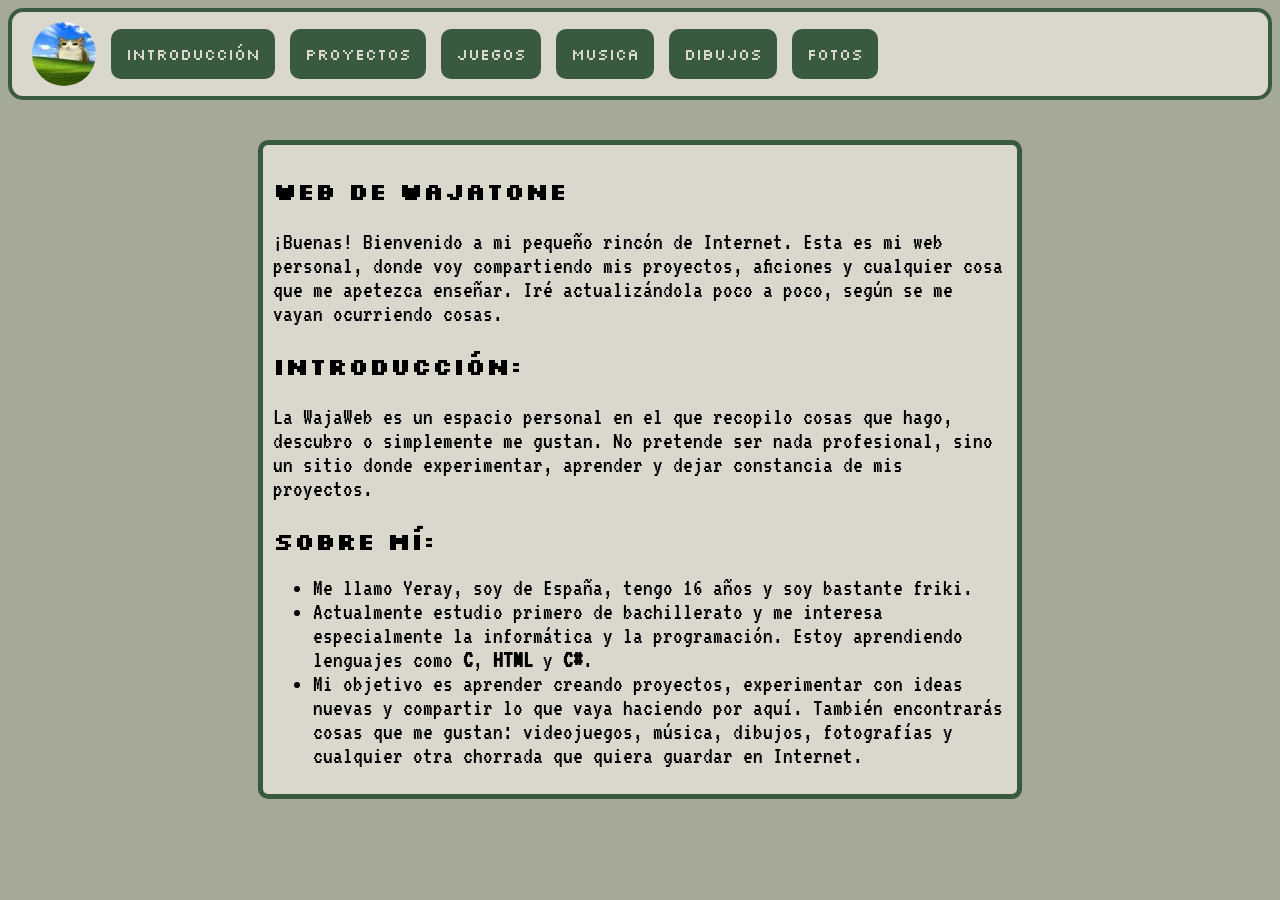
<file: index.html>
<html>

<head>

   <meta charset="UTF-8">
   <title>La WajaWeb</title>
   <link rel="stylesheet" href="style.css">
   <link rel="icon" href="pfp.png">

  <!-- Cosas de fuentes de google -->
  <link rel="preconnect" href="https://fonts.googleapis.com">
  <link rel="preconnect" href="https://fonts.gstatic.com" crossorigin>
  <link href="https://fonts.googleapis.com/css2?family=Pixelify+Sans:wght@400..700&family=VT323&display=swap" rel="stylesheet">
  <link href="https://fonts.googleapis.com/css2?family=Pixelify+Sans:wght@400..700&family=Silkscreen:wght@400;700&family=VT323&display=swap" rel="stylesheet">

</head>

<!-- //////////////[AQUI ESTA LA WEB]//////////////-->

<body>
   
  <nav>
   <a href="https://github.com/wajatone"> <img src="https://wajatone.github.io/Wajaweb/pfp.png" alt="Profile picture" class="pfp"> </a> <a href="https://wajatone.github.io/Wajaweb/index.html" class="nav">INTRODUCCIÓN</a> <a href="https://wajatone.github.io/Wajaweb/Proyectos/index.html" class="nav">Proyectos</a> <a href="https://wajatone.github.io/Wajaweb/Juegos/index.html" class="nav">Juegos</a> <a href="https://wajatone.github.io/Wajaweb/Musica/index.html" class="nav">Musica</a> <a href="https://wajatone.github.io/Wajaweb/Dibujos/index.html" class="nav">Dibujos</a> <a href="https://wajatone.github.io/Wajaweb/Fotos/index.html" class="nav">Fotos</a>
  </nav>

<section class="pres">

    <h1>Web de Wajatone</h1>
    <p>¡Buenas! Bienvenido a mi pequeño rincón de Internet. Esta es mi web personal, donde voy compartiendo mis proyectos, aficiones y cualquier cosa que me apetezca enseñar. Iré actualizándola poco a poco, según se me vayan ocurriendo cosas.</p>

    <h2>Introducción:</h2>
    <p>La WajaWeb es un espacio personal en el que recopilo cosas que hago, descubro o simplemente me gustan. No pretende ser nada profesional, sino un sitio donde experimentar, aprender y dejar constancia de mis proyectos.</p>

    <h2>Sobre mí:</h2>
    <ul>
        <li>Me llamo Yeray, soy de España, tengo 16 años y soy bastante friki.</li>
        <li>Actualmente estudio primero de bachillerato y me interesa especialmente la informática y la programación. Estoy aprendiendo lenguajes como <b>C</b>, <b>HTML</b> y <b>C#</b>.</li>
        <li>Mi objetivo es aprender creando proyectos, experimentar con ideas nuevas y compartir lo que vaya haciendo por aquí. También encontrarás cosas que me gustan: videojuegos, música, dibujos, fotografías y cualquier otra chorrada que quiera guardar en Internet.</li>
    </ul>

</section>




</body></html>
</file>
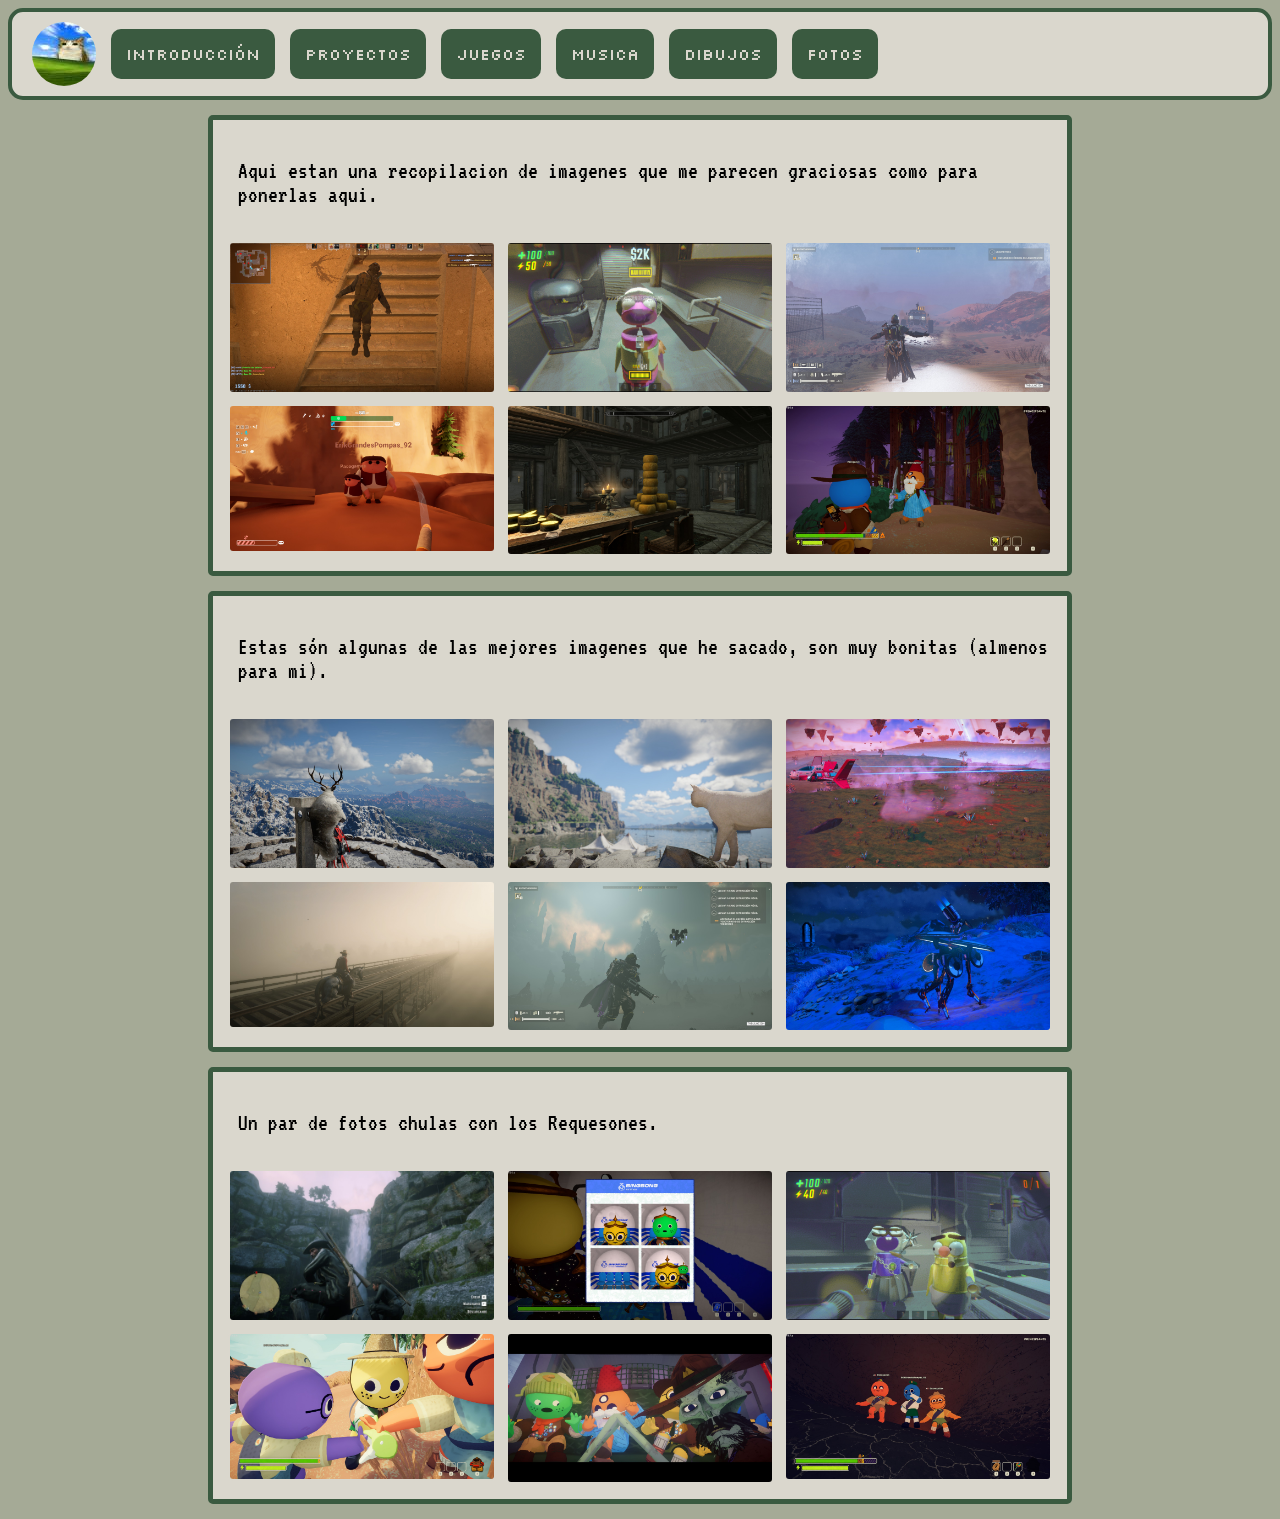
<file: Fotos/index.html>
<html>

<head>

   <meta charset="UTF-8">
   <title>Fotos</title>
   <link rel="stylesheet" href="style.css">
   <link rel="icon" href="../pfp.png">

  <!-- Cosas de fuentes de google -->
  <link rel="preconnect" href="https://fonts.googleapis.com">
  <link rel="preconnect" href="https://fonts.gstatic.com" crossorigin>
  <link href="https://fonts.googleapis.com/css2?family=Pixelify+Sans:wght@400..700&family=VT323&display=swap" rel="stylesheet">
  <link href="https://fonts.googleapis.com/css2?family=Pixelify+Sans:wght@400..700&family=Silkscreen:wght@400;700&family=VT323&display=swap" rel="stylesheet">

</head>

<!-- //////////////[AQUI ESTA LA WEB]//////////////-->

<body>
   
  <nav>
   <a href="https://github.com/wajatone"> <img src="https://wajatone.github.io/Wajaweb/pfp.png" alt="Profile picture" class="pfp"> </a> <a href="https://wajatone.github.io/Wajaweb/index.html" class="nav">INTRODUCCIÓN</a> <a href="https://wajatone.github.io/Wajaweb/Proyectos/index.html" class="nav">Proyectos</a> <a href="https://wajatone.github.io/Wajaweb/Juegos/index.html" class="nav">Juegos</a> <a href="https://wajatone.github.io/Wajaweb/Musica/index.html" class="nav">Musica</a> <a href="https://wajatone.github.io/Wajaweb/Dibujos/index.html" class="nav">Dibujos</a> <a href="https://wajatone.github.io/Wajaweb/Fotos/index.html" class="nav">Fotos</a>
  </nav>

<!-- GRACIOSAS -->


   <div class="bloque-de-fotos">

      <p class="titulo-del-bloque">Aqui estan una recopilacion de imagenes que me parecen graciosas como para ponerlas aqui.</p>

      <img src="imagenes/graciosas/angelito.jpg" class="fotos">
      <img src="imagenes/graciosas/apuntar.jpg" class="fotos">
      <img src="imagenes/graciosas/atropello.jpg" class="fotos">
      <img src="imagenes/graciosas/enano.jpg" class="fotos">
      <img src="imagenes/graciosas/quesito.jpg" class="fotos">
      <img src="imagenes/graciosas/taliban.jpg" class="fotos">

   </div>

<!-- BONITAS -->

   <div class="bloque-de-fotos">

      <p class="titulo-del-bloque">Estas són algunas de las mejores imagenes que he sacado, son muy bonitas (almenos para mi).</p>

      <img src="imagenes/bonitas/ciervo.jpg" class="fotos">
      <img src="imagenes/bonitas/gato.jpg" class="fotos">
      <img src="imagenes/bonitas/nave.jpg" class="fotos">
      <img src="imagenes/bonitas/niebla.jpg" class="fotos">
      <img src="imagenes/bonitas/oshaune.jpg" class="fotos">
      <img src="imagenes/bonitas/robot.jpg" class="fotos">

   </div>

<!-- AMIGOS -->

   <div class="bloque-de-fotos">

      <p class="titulo-del-bloque">Un par de fotos chulas con los Requesones.</p>

      <img src="imagenes/amigos/cascada.jpg" class="fotos">
      <img src="imagenes/amigos/fotocall.jpg" class="fotos">
      <img src="imagenes/amigos/gritico.jpg" class="fotos">
      <img src="imagenes/amigos/palmas.jpg" class="fotos">
      <img src="imagenes/amigos/peak.jpg" class="fotos">
      <img src="imagenes/amigos/volcan.jpg" class="fotos">

   </div>



   <!-- //////////////[Y AQUI YA NO HAY WEB XD]//////////////-->

</body></html>
</file>
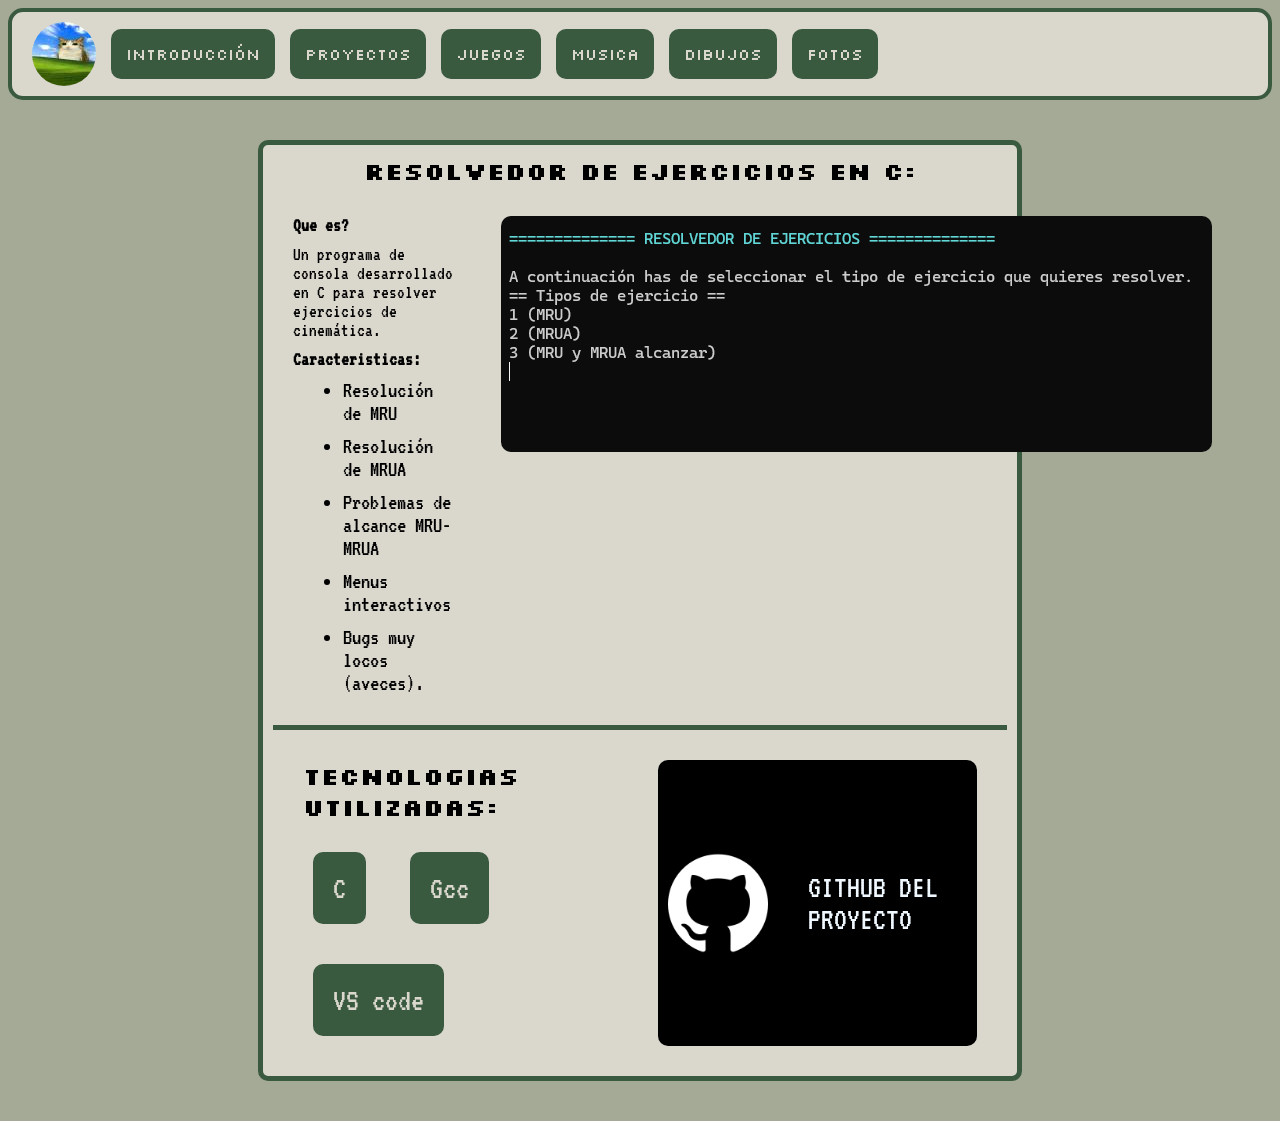
<file: Proyectos/index.html>
<html>

<head>

   <meta charset="UTF-8">
   <title>Proyectos</title>
   <link rel="stylesheet" href="style.css">
   <link rel="icon" href="../pfp.png">

 <!-- Cosas de fuentes de google -->
<link rel="preconnect" href="https://fonts.googleapis.com">
<link rel="preconnect" href="https://fonts.gstatic.com" crossorigin>
<link href="https://fonts.googleapis.com/css2?family=Pixelify+Sans:wght@400..700&family=VT323&display=swap" rel="stylesheet">
<link href="https://fonts.googleapis.com/css2?family=Pixelify+Sans:wght@400..700&family=Silkscreen:wght@400;700&family=VT323&display=swap" rel="stylesheet">

</head>

<!-- //////////////[AQUI ESTA LA WEB]//////////////-->

<body>
   
  <nav>
   <a href="https://github.com/wajatone"> <img src="https://wajatone.github.io/Wajaweb/pfp.png" alt="Profile picture" class="pfp"> </a> <a href="https://wajatone.github.io/Wajaweb/index.html" class="nav">INTRODUCCIÓN</a> <a href="https://wajatone.github.io/Wajaweb/Proyectos/index.html" class="nav">Proyectos</a> <a href="https://wajatone.github.io/Wajaweb/Juegos/index.html" class="nav">Juegos</a> <a href="https://wajatone.github.io/Wajaweb/Musica/index.html" class="nav">Musica</a> <a href="https://wajatone.github.io/Wajaweb/Dibujos/index.html" class="nav">Dibujos</a> <a href="https://wajatone.github.io/Wajaweb/Fotos/index.html" class="nav">Fotos</a>
  </nav>
   
   
   <section class="proyectos">

      <h1>Resolvedor de ejercicios en C:</h1>

      <div class="contenido">

         <div class="texto">

            <h2>Que es?</h2>
            <p>Un programa de consola desarrollado en C para resolver ejercicios de cinemática.</p>
            <h2>Caracteristicas:</h2>
            <ul>
               <li>Resolución de MRU</li>
               <li>Resolución de MRUA</li>
               <li>Problemas de alcance MRU-MRUA</li>
               <li>Menus interactivos</li>
               <li>Bugs muy locos (aveces).</li>
            </ul>

      </div>

      <div class="imagen-preview">
         <img src="terminal.png">
      </div>

   </div>

      <footer>

         <div class="contenido-footer">

            <div class="specs">
               <h2>Tecnologias utilizadas:</h2>
               <p>C</p> <p>Gcc</p> <p>VS code</p>
            </div>
         
            <div class="enlaces">
               
               <a href="https://github.com/wajatone/WajaPhysics" class="github">
                  <img src="github.png">
                  <span>GITHUB DEL PROYECTO</span>
               </a>
               
            </div>

         </div>

      </footer>

   </section>
   
   
   
   
   <!-- //////////////[Y AQUI YA NO HAY WEB XD]//////////////-->

</body></html>
</file>
<file: style.css>
body {
   background-color: #A5AA96 ;
   font-family: Arial, sans-serif;
}

/* Tipografías generales agrupadas */
h1, h2 {
   font-family: 'Silkscreen', monospace;
}

p, li {
   font-family: 'VT323', monospace;
   font-size: x-large;
}


a {
   text-decoration: none;
}

/* Barra de navegación */
nav {
   display: flex;
   align-items: center;
   flex-wrap: wrap;
   gap: 15px;
   background-color: #DAD7CD;
   border: 4px solid #3A5A40;
   border-radius: 15px;
   padding: 10px 20px;
   box-sizing: border-box;
}

nav .pfp {
   border-radius: 50%; /* Mejor que 200px para círculos perfectos */
   display: block;     /* Evita un pequeño espacio fantasma debajo de la imagen */
}

nav .nav {
   background-color: #3A5A40;
   border-radius: 10px;
   color: #DAD7CD;
   font-family: 'Silkscreen', monospace;
   padding: 15px;
}

.pres {
      background-color: #DAD7CD ;
      border: 5px solid #3A5A40 ;
      border-radius: 10px;
      margin: 40px;
      margin-left: 250px;
      margin-right: 250px;
      padding: 10px;
   }
</file>
<file: Fotos/style.css>
body {
   background-color: #A5AA96 ;
   font-family: Arial, sans-serif;
}

a {
   text-decoration: none;
}

p {
   font-family: 'VT323', monospace;
   font-size: x-large;
}

h1, h2 {
   font-family: 'Silkscreen', monospace;
}

.bloque-de-fotos {
   display: grid;
   grid-template-columns: 1fr 1fr 1fr;
   background-color: #DAD7CD;
   border: 5px solid #3A5A40;
   border-radius: 5px; 
   margin:200;
   gap: 10px;
   padding: 15px;
   margin-top: 15px;
   margin-bottom: 15px;
   
}

.fotos {
   border-radius: 5px;
   width: 100%;
   height: auto;
   border: 2px solid #DAD7CD;
   box-sizing: border-box;
}

.titulo-del-bloque {
   grid-column: 1/-1;
   margin-left: 10px;
}

/* Barra de navegación */

nav {
   display: flex;
   align-items: center;
   flex-wrap: wrap;
   gap: 15px;
   background-color: #DAD7CD;
   border: 4px solid #3A5A40;
   border-radius: 15px;
   padding: 10px 20px;
   box-sizing: border-box;
}

nav .pfp {
   border-radius: 50%; /* Mejor que 200px para círculos perfectos */
   display: block;     /* Evita un pequeño espacio fantasma debajo de la imagen */
}

nav .nav {
   background-color: #3A5A40;
   border-radius: 10px;
   color: #DAD7CD;
   font-family: 'Silkscreen', monospace;
   padding: 15px;
}
</file>
<file: Proyectos/style.css>
body {
   background-color: #A5AA96 ;
   font-family: Arial, sans-serif;
}

a {
     text-decoration: none;
}
   .proyectos {
      background-color: #DAD7CD ;
      border: 5px solid #3A5A40 ;
      border-radius: 10px;
      margin: 40px;
      margin-left: 250px;
      margin-right: 250px;
}

   .proyectos * { /* Coje todo lo de dentro de proyectos para hacer que tengan un margen con el borde y no se peguen*/
      margin: 10px;
   }

   .proyectos h1 { 
      display: flex;
      justify-content: center; /* Centrar el titulo */
      font-family: 'Silkscreen', monospace; 
   }

   .contenido {  /* Esto separa el div de texto con el resto (la imagen). */
      display: flex;
      justify-content: space-between;   
   }

   .texto * {
      font-size: larger;
      font-family: 'VT323', monospace;
   }

   footer {
      border-top: 5px solid #3A5A40;
   }

   .contenido-footer {
      display: flex;
      justify-content: space-between;   
   }

   .specs p {
      display: inline-block;
      margin: 20px;
      background-color: #3A5A40;
      border-radius: 10px;
      font-size: xx-large;
      padding: 20px;
      color: #DAD7CD;
      font-family: 'VT323', monospace;
   }

   .specs h2 {
      font-family: 'Silkscreen', monospace; 
   }

   .enlaces {
      display: flex;
      font-size: xx-large;
      gap: 15px;
   }

   .enlaces a{
      display: flex;
      align-items: center;
      border-radius: 10px;
   }

   .enlaces .github {
      background-color: #000000;
      color: aliceblue;
   }

   .enlaces .explicacion {
      background-color: #3A5A40;
      color: #DAD7CD;
   }

   .enlaces .github img {
      width: 100px;
      height: auto;
   }

   .enlaces .explicacion img {
      width: 100px;
      height: auto;
   }

   .imagen-preview img {
    border-radius: 10px;
   }

   .enlaces .github span {
      font-family: 'VT323', monospace;
      padding-left: 20px;
      padding-right: 20px;
   }

   /* Barra de navegación */
nav {
   display: flex;
   align-items: center;
   flex-wrap: wrap;
   gap: 15px;
   background-color: #DAD7CD;
   border: 4px solid #3A5A40;
   border-radius: 15px;
   padding: 10px 20px;
   box-sizing: border-box;
}

nav .pfp {
   border-radius: 50%; /* Mejor que 200px para círculos perfectos */
   display: block;     /* Evita un pequeño espacio fantasma debajo de la imagen */
}

nav .nav {
   background-color: #3A5A40;
   border-radius: 10px;
   color: #DAD7CD;
   font-family: 'Silkscreen', monospace;
   padding: 15px;
}
</file>
